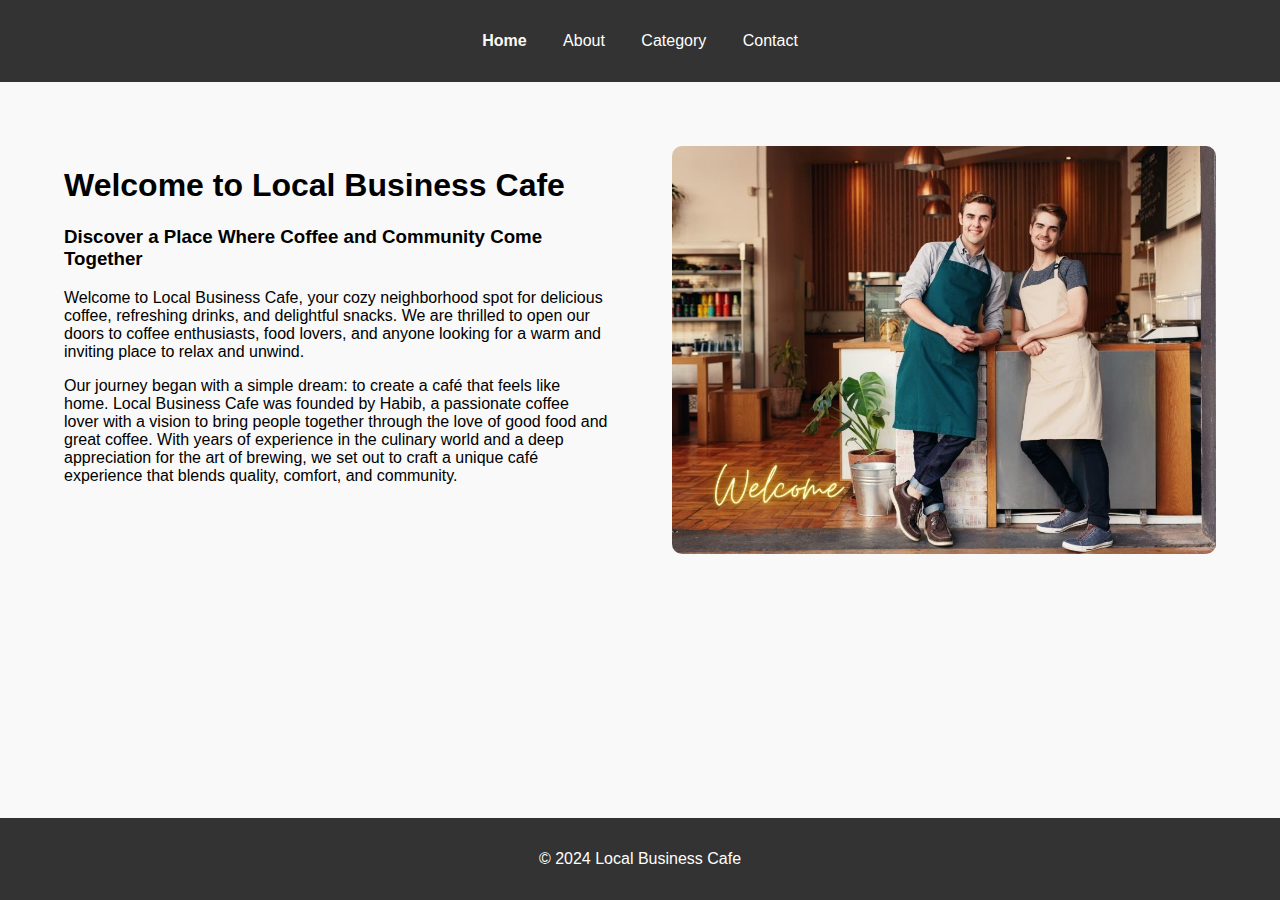
<file: index.html>
<!DOCTYPE html>
<html lang="en">
<head>
    <meta charset="UTF-8">
    <meta name="viewport" content="width=device-width, initial-scale=1.0">
    <title>Home - Local Business Cafe</title>
    <link rel="stylesheet" href="css/styles.css">
    <link rel="shortcut icon" type="image/x-icon" href="assets/images/fav.png">

</head>
<body>
    <header>
        <nav>
            <ul>
                <li><a href="index.html" class="active">Home</a></li>
                <li><a href="about.html">About</a></li>
                <li><a href="category.html">Category</a></li>
                <li><a href="contact.html">Contact</a></li>
            </ul>
        </nav>
    </header>

    <main>
        <div class="row">
            <div class="row-col">
                <h1>Welcome to Local Business Cafe</h1>
                <h3>Discover a Place Where Coffee and Community Come Together</h3>
                <p>
                    Welcome to Local Business Cafe, your cozy neighborhood spot for delicious coffee, refreshing drinks, and delightful snacks. We are thrilled to open our doors to coffee enthusiasts, food lovers, and anyone looking for a warm and inviting place to relax and unwind.
                </p>
                <p>
                    Our journey began with a simple dream: to create a café that feels like home. Local Business Cafe was founded by Habib, a passionate coffee lover with a vision to bring people together through the love of good food and great coffee. With years of experience in the culinary world and a deep appreciation for the art of brewing, we set out to craft a unique café experience that blends quality, comfort, and community.
                </p>
            </div>
            <div class="row-col img">
                <img src="assets/images/welcome.jpg" width="300" alt="Welcome to cafe image">
            </div>
        </div>
    </main>

    <footer>
        <p>&copy; 2024 Local Business Cafe</p>
    </footer>
    
</body>
</html>
</file>
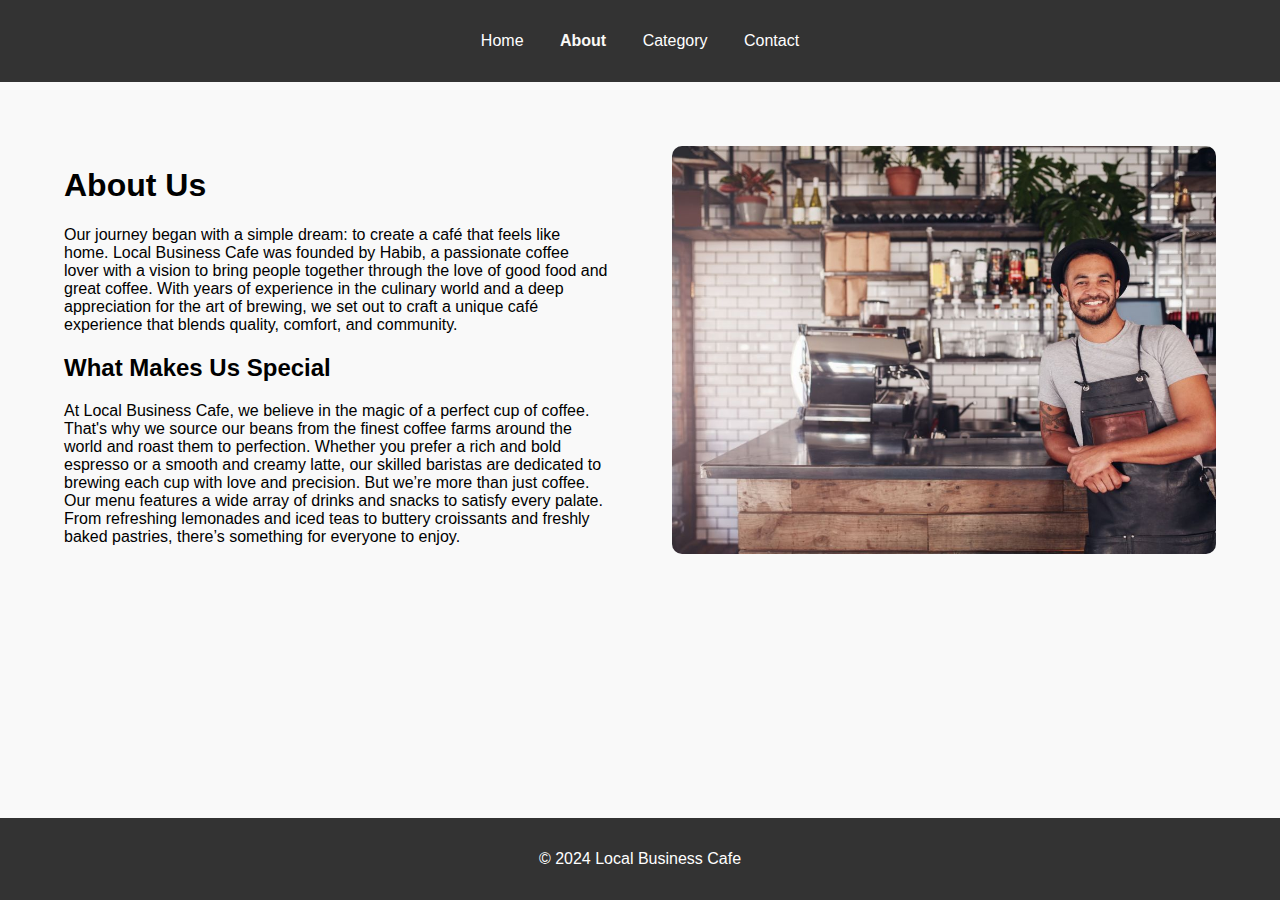
<file: about.html>
<!DOCTYPE html>
<html lang="en">
<head>
    <meta charset="UTF-8">
    <meta name="viewport" content="width=device-width, initial-scale=1.0">
    <title>About - Local Business Cafe</title>
    <link rel="stylesheet" href="css/styles.css">
    <link rel="shortcut icon" type="image/x-icon" href="assets/images/fav.png">
</head>
<body>
    <header>
        <nav>
            <ul>
                <li><a href="index.html">Home</a></li>
                <li><a href="about.html" class="active">About</a></li>
                <li><a href="category.html">Category</a></li>
                <li><a href="contact.html">Contact</a></li>
            </ul>
        </nav>
    </header>

    <main>
        <div class="row">
            <div class="row-col">
                <h1>About Us</h1>
                <p>
                    Our journey began with a simple dream: to create a café that feels like home. Local Business Cafe was founded by Habib, a passionate coffee lover with a vision to bring people together through the love of good food and great coffee. With years of experience in the culinary world and a deep appreciation for the art of brewing, we set out to craft a unique café experience that blends quality, comfort, and community.
                </p>
                <h2>What Makes Us Special</h2>
                At Local Business Cafe, we believe in the magic of a perfect cup of coffee. That's why we source our beans from the finest coffee farms around the world and roast them to perfection. Whether you prefer a rich and bold espresso or a smooth and creamy latte, our skilled baristas are dedicated to brewing each cup with love and precision.
                
                But we’re more than just coffee. Our menu features a wide array of drinks and snacks to satisfy every palate. From refreshing lemonades and iced teas to buttery croissants and freshly baked pastries, there’s something for everyone to enjoy.
                
            </div>
            <div class="row-col">
                <img src="assets/images/coffee_shop.jpg" width="500" alt="About us picture for Local Business Cafe">
            </div>
        </div>
    </main>
    <footer>
        <p>&copy; 2024 Local Business Cafe</p>
    </footer>
    
</body>
</html>
</file>
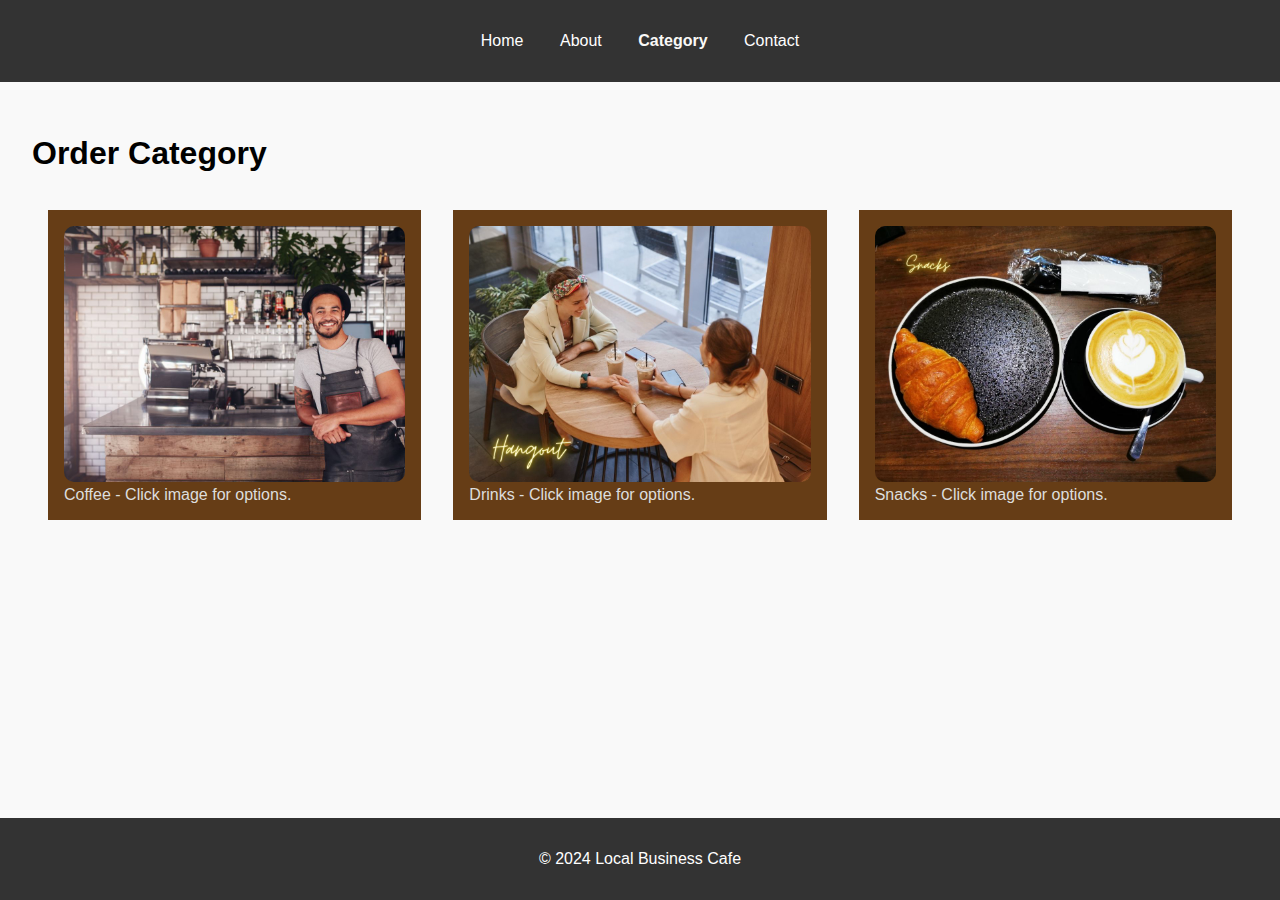
<file: category.html>
<!DOCTYPE html>
<html lang="en">
<head>
    <meta charset="UTF-8">
    <meta name="viewport" content="width=device-width, initial-scale=1.0">
    <title>Category - Local Business Cafe</title>
    <link rel="stylesheet" href="css/styles.css">
    <link rel="shortcut icon" type="image/x-icon" href="assets/images/fav.png">
</head>
<body>
    <header>
        <nav>
            <ul>
                <li><a href="index.html">Home</a></li>
                <li><a href="about.html">About</a></li>
                <li><a href="category.html" class="active">Category</a></li>
                <li><a href="contact.html">Contact</a></li>
            </ul>
        </nav>
    </header>

    <main>
        <h1>Order Category</h1>
        <div class="row">
                <div class="row-category img">
                    <a href="products.html?category=coffee">
                        <img src="assets/images/coffee_shop.jpg" alt="About us picture for Local Business Cafe">
                        <figcaption class="caption">Coffee - Click image for options.</figcaption>
                    </a>
                </div>
            
                <div class="row-category img">
                    <a href="products.html?category=drinks">
                        <img src="assets/images/drinks3.jpg" alt="About us picture for Local Business Cafe">
                        <figcaption class="caption">Drinks - Click image for options.</figcaption>
                    </a>
                </div>
 
                <div class="row-category img">
                    <a href="products.html?category=snacks">
                        <img src="assets/images/snacks6.jpg" alt="About us picture for Local Business Cafe">
                        <figcaption class="caption">Snacks - Click image for options.</figcaption>
                    </a>
                </div>
    </div>
    </main>
    
    <footer>
        <p>&copy; 2024 Local Business Cafe</p>
    </footer>
    
    <script src="js/scripts.js"></script>
</body>
</html>
</file>
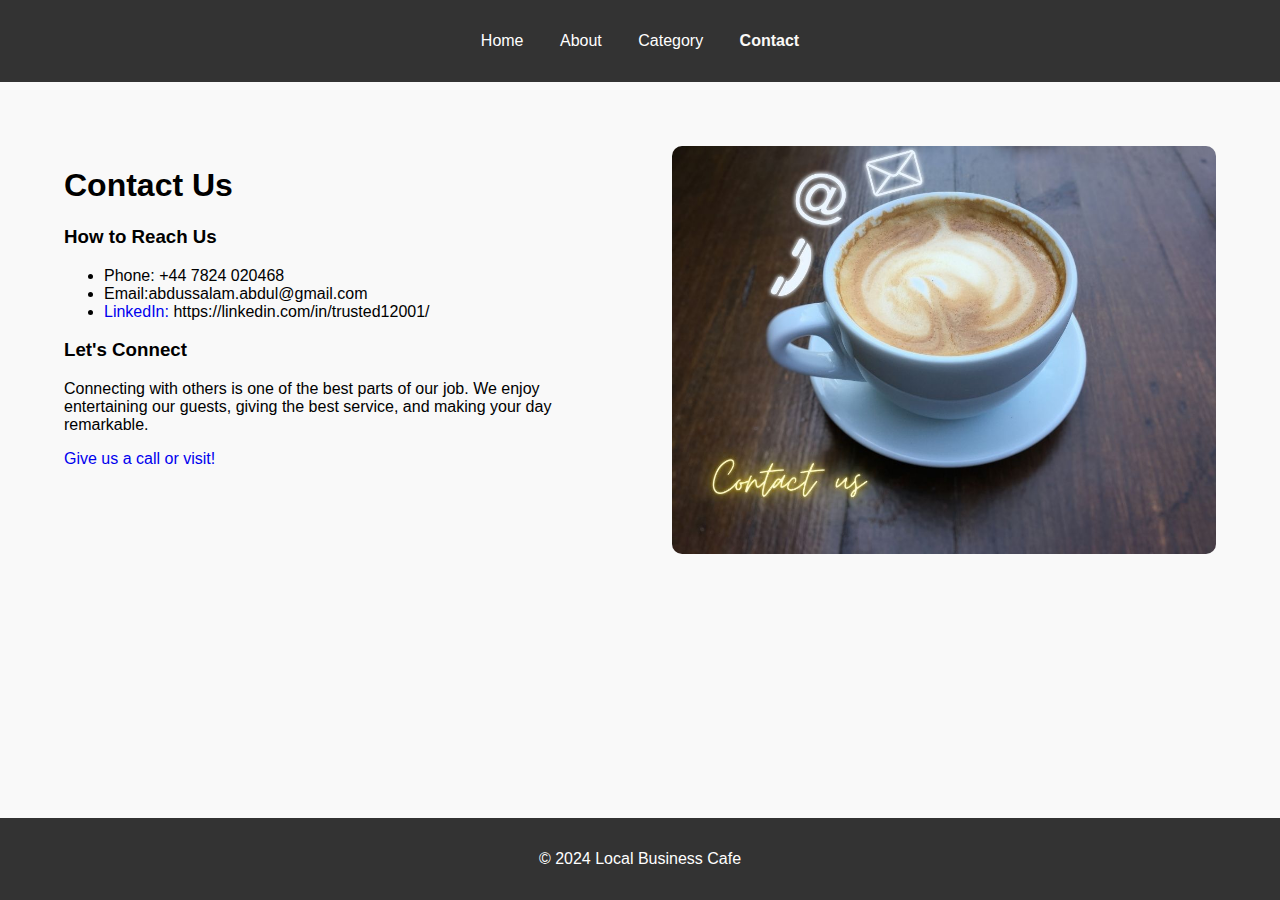
<file: contact.html>
<!DOCTYPE html>
<html lang="en">
<head>
    <meta charset="UTF-8">
    <meta name="viewport" content="width=device-width, initial-scale=1.0">
    <title>Contact - Local Business Cafe</title>
    <link rel="stylesheet" href="css/styles.css">
    <link rel="shortcut icon" type="image/x-icon" href="assets/images/fav.png">
    
</head>
<body>
    <header>
        <nav>
            <ul>
                <li><a href="index.html">Home</a></li>
                <li><a href="about.html">About</a></li>
                <li><a href="category.html">Category</a></li>
                <li><a href="contact.html" class="active">Contact</a></li>
            </ul>
        </nav>
    </header>

    <main>
        <div class="row">
            <div class="row-col">
                <h1>Contact Us</h1>

                <h3>How to Reach Us</h3>
                    <ul>
                        <li><span>Phone:</span> +44 7824 020468</li>
                        <li><span>Email:</span>abdussalam.abdul@gmail.com</li>     
                        <li><span></span><a href="https://www.linkedin.com/in/trusted12001/">LinkedIn:</a></span> https://linkedin.com/in/trusted12001/</li>
                    </ul>

                    <h3>Let's Connect</h3>
                    <p>
                        Connecting with others is one of the best parts of our job. We enjoy entertaining our guests, giving the best service, and making your day remarkable.
                    </p>
                <a class="button" href="tel:+447824020468">Give us a call or visit!</a>
            </div>
            <div class="row-col img">
                <img src="assets/images/contact.jpg" width="300" alt="Welcome to cafe image">
            </div>
        </div>
    </main>
    <footer>
        <p>&copy; 2024 Local Business Cafe</p>
    </footer>
    
</body>
</html>
</file>
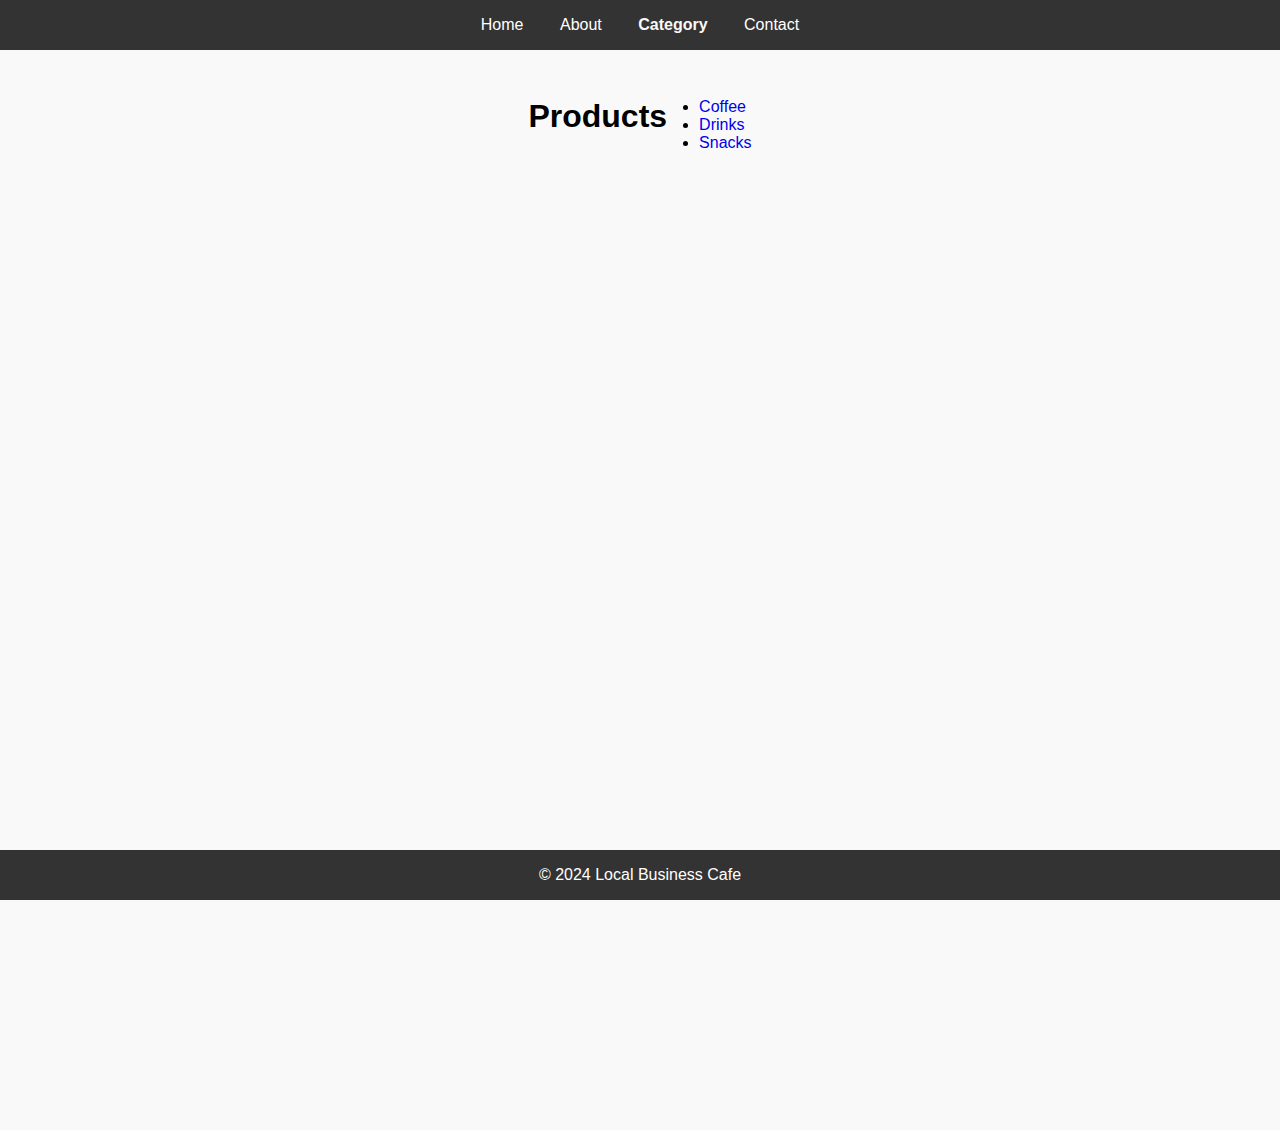
<file: products.html>
<!DOCTYPE html>
<html lang="en">
<head>
    <meta charset="UTF-8">
    <meta name="viewport" content="width=device-width, initial-scale=1.0">
    <title>Product - Local Business Cafe</title>
    <link rel="stylesheet" href="css/styles.css">
    <link rel="shortcut icon" type="image/x-icon" href="assets/images/fav.png">

    <style>
        * {
            margin: 0;
            padding: 0;
            box-sizing: border-box;
        }        
    </style>
</head>
<body id="product_page">
    <header>
        <nav>
            <ul>
                <li><a href="index.html">Home</a></li>
                <li><a href="about.html">About</a></li>
                <li><a href="category.html" class="active">Category</a></li>
                <li><a href="contact.html">Contact</a></li>
            </ul>
        </nav>
    </header>

    <main>
        <div id="product_header">
            <h1>Products</h1>
            <br>
            <ul>
                <li><a href="products.html?category=coffee">Coffee</a></li>
                <li><a href="products.html?category=drinks">Drinks</a></li>
                <li><a href="products.html?category=snacks">Snacks</a></li>
            </ul>
        </div>
        <div id="product_container" style="height:930px; text-align:center;">
            <div class="product" data-category="coffee">
                <img src="assets/images/coffee1.jpg" width="288" alt="Image of served hot coffee">
                <h2>Cappuccino</h2>
                <span>£1.50</span><br>
                <button>Order</button>
            </div>

            <div class="product" data-category="coffee">
                <img src="assets/images/coffee2.jpg" width="288" alt="Image of served hot coffee">
                <h2>Espresso</h2>
                <span>£2.0</span><br>
                <button>Order</button>
            </div>

            <div class="product" data-category="coffee">
                <img src="assets/images/coffee3.jpg" width="288" alt="Image of served hot coffee">
                <h2>Mocha</h2>
                <span>£1.00</span><br>
                <button>Order</button>
            </div>

            <div class="product" data-category="coffee">
                <img src="assets/images/coffee4.jpg" width="288" alt="Image of served hot coffee">
                <h2>Cortado</h2>
                <span>£1.20</span><br>
                <button>Order</button>
            </div>

            <div class="product" data-category="coffee">
                <img src="assets/images/coffee5.jpg" width="288" alt="Image of served hot coffee">
                <h2>Americano</h2>
                <span>£1.25</span><br>
                <button>Order</button>
            </div>

            <div class="product" data-category="coffee">
                <img src="assets/images/coffee6.jpg" width="288" alt="Image of served hot coffee">
                <h2>Latte</h2>
                <span>£1.05</span><br>
                <button>Order</button>
            </div>






            <div class="product" data-category="drinks">
                <img src="assets/images/drinks1.jpg" width="288" alt="Image of served hot drinks">
                <h2>Coffee</h2>
                <span>£1.25</span><br>
                <button>Order</button>
            </div>

            <div class="product" data-category="drinks">
                <img src="assets/images/drinks2.jpg" width="288" alt="Image of served hot drinks">
                <h2>Cold Brew</h2>
                <span>£2.25</span><br>
                <button>Order</button>
            </div>

            <div class="product" data-category="drinks">
                <img src="assets/images/drinks3.jpg" width="288" alt="Image of served hot drinks">
                <h2>Decaf Drinks</h2>
                <span>£1.25</span><br>
                <button>Order</button>
            </div>

            <div class="product" data-category="drinks">
                <img src="assets/images/drinks4.jpg" width="288" alt="Image of served hot drinks">
                <h2>Cortado</h2>
                <span>£1.50</span><br>
                <button>Order</button>
            </div>

            <div class="product" data-category="drinks">
                <img src="assets/images/drinks5.jpg" width="288" alt="Image of served hot drinks">
                <h2>Lattes</h2>
                <span>£1.25</span><br>
                <button>Order</button>
            </div>

            <div class="product" data-category="drinks">
                <img src="assets/images/drinks6.jpg" width="288" alt="Image of served hot drinks">
                <h2>Espresso</h2>
                <span>£1.00</span><br>
                <button>Order</button>
            </div>






            <div class="product" data-category="snacks">
                <img src="assets/images/snacks1.jpg" width="288" alt="Image of served hot snacks">
                <h2>Samosas</h2>
                <span>£1.50</span><br>
                <button>Order</button>
            </div>

            <div class="product" data-category="snacks">
                <img src="assets/images/snacks2.jpg" width="288" alt="Image of served hot snacks">
                <h2>Croissants</h2>
                <span>£1.75</span><br>
                <button>Order</button>
            </div>

            <div class="product" data-category="snacks">
                <img src="assets/images/snacks3.jpg" width="288" alt="Image of served hot snacks">
                <h2>sandwiches</h2>
                <span>£1.20</span><br>
                <button>Order</button>
            </div>

            <div class="product" data-category="snacks">
                <img src="assets/images/snacks4.jpg" width="288" alt="Image of served hot snacks">
                <h2>Croissants</h2>
                <span>£1.25</span><br>
                <button>Order</button>
            </div>

            <div class="product" data-category="snacks">
                <img src="assets/images/snacks5.jpg" width="288" alt="Image of served hot snacks">
                <h2>French toast</h2>
                <span>£1.50</span><br>
                <button>Order</button>
            </div>

            <div class="product" data-category="snacks">
                <img src="assets/images/snacks6.jpg" width="288" alt="Image of served hot snacks">
                <h2>Scrambled eggs</h2>
                <span>£1.75</span><br>
                <button>Order</button>
            </div>

        </div>
    </main>
    
    <footer>
        <p>&copy; 2024 Local Business Cafe</p>
    </footer>
    
    <script src="js/scripts.js"></script>
</body>
</html>
</file>
<file: css/styles.css>
body{
    font-family: Arial, Helvetica, sans-serif;
    padding: 0;
    margin: 0;
    background-color: #f9f9f9;
}

header{
    background-color: #333;
    color: white;
    padding: 1em 0;
    text-align: center;
}

nav ul{
    list-style: none;
    padding: 0;
}

nav ul li{
    display: inline;
    margin: 0 1em;
}

nav ul li a{
    color: white;
    text-decoration: none;
}

main{
    padding: 2em;
}

footer{
    background-color: #333;
    color: white;
    text-align: center;
    padding: 1em 0;
    position: fixed;
    width: 100%;
    bottom: 0;
    margin-top: auto;
}

.product{
    display: none;
}

.product.visible{
    display: block;
}


.active {
    color: rgb(250, 249, 247);
    font-weight: bolder;
    text-align: center;
    text-decoration: underline;
    display: inline-block;
  }
  
  a:hover {
    color: rgb(136, 45, 3);
  }


.row {
    display: flex;
    justify-content: space-between;
    flex-wrap: wrap;
    width: 100%;
}


.row-col {
    flex: 1 1 40%;
    margin: 1rem;
    padding: 1rem;
}


.row-col img {
    width: 100%;
    height: auto;
    border-radius: 10px;
}


.row-category {
    flex: 1 1 22%;
    margin: 1rem;
    padding: 1rem;
    background-color: rgb(102, 61, 22);
}


.row-category img{
    width: 100%;
    height: auto;
    border-radius: 10px;
}


.caption{
    color: #ddd;
}


a:link{
    text-decoration: none;
}

#product_header {
    display: flex;
    flex-wrap: wrap;
    justify-content: center;
    gap: 1rem;
    padding: 1rem;
}














/* Styles for the main container */
#product_container {
    display: flex;
    flex-wrap: wrap;
    justify-content: center;
    gap: 1rem;
    padding: 1rem;
}

/* Styles for each product item */
.product {
    flex: 1 1 30%;
    max-width: 30%;
    margin: 1rem;
    padding: 1rem;
    background-color: #fff;
    border: 1px solid #ddd;
    border-radius: 5px;
    text-align: center;
    transition: transform 0.3s;
}

.product img {
    max-width: 100%;
    height: auto;
    border-radius: 5px;
}

.product h2 {
    margin: 0.5rem 0;
    font-size: 1.2rem;
    color: #333;
}

.product span {
    display: block;
    margin: 0.5rem 0;
    font-size: 1rem;
    color: #666;
}

.product button {
    padding: 0.5rem 1rem;
    font-size: 1rem;
    color: #fff;
    background-color: #007BFF;
    border: none;
    border-radius: 5px;
    cursor: pointer;
    transition: background-color 0.3s;
}

.product button:hover {
    background-color: #0056b3;
}

/* Add a hover effect to the product card */
.product:hover {
    transform: scale(1.05);
}

/* Responsive layout */
@media (max-width: 1024px) {
    .product {
        flex: 1 1 45%;
        max-width: 45%;
    }
}

@media (max-width: 768px) {
    .product {
        flex: 1 1 100%;
        max-width: 100%;
    }
}
</file>
